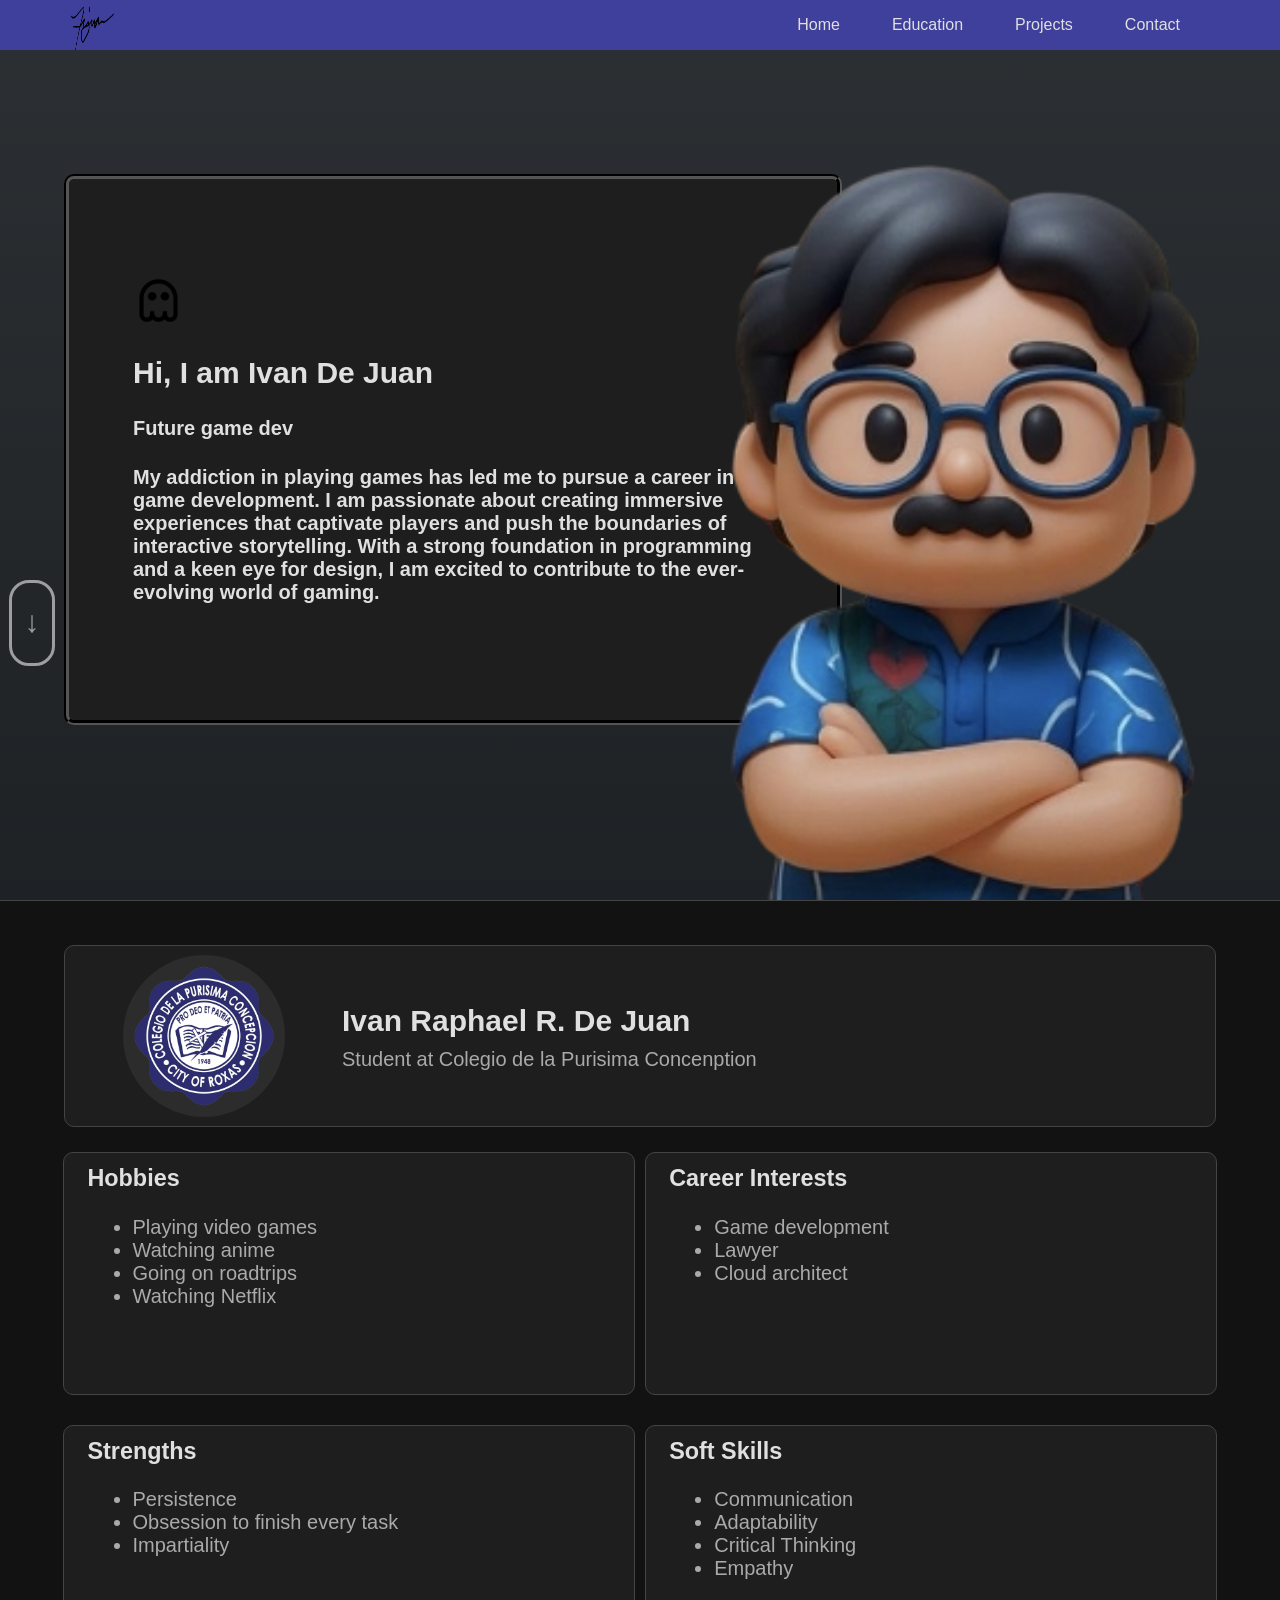
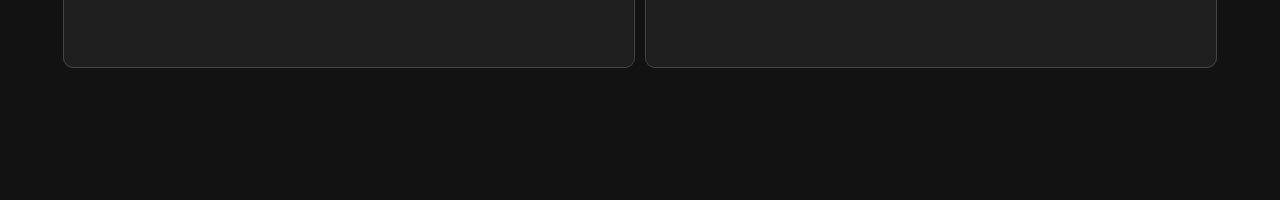
<file: Resume/index.html>
<!DOCTYPE html>
<html lang="en">
<head>
    <meta charset="UTF-8">
    <meta name="viewport" content="width=device-width, initial-scale=1.0">
    <title>Profile Resume</title>
    <link rel="stylesheet" href="style.css">
    <script src="script.js" defer></script>
</head>
<body>

    <!-- Header Section -->
    <div id="navBar">
        <a href="#home" id="logoName" class="navLinkSection">
            <img src="resources/sign.png" alt="img" class="autograph">
            <span class="NameSite"> </span>
        </a>
        <nav>
            <a href="#home" class="navLinkSection">Home</a>
            <a href="#education" class="navLinkSection">Education</a>
            <a href="#projects" class="navLinkSection">Projects</a>
            <a href="#contact" class="navLinkSection">Contact</a>
        </nav>
    </div>

    <!-- Homepage || Landing Page -->
    <section id="home" class="sections">

        <div class="container_mouse">
            <span class="mouse-btn">
                <a href="#aboutMeContent" class="mouse-scroll">
                    <span class="arrow">&#8595;</span>
                </a>
            </span>
        </div>

        <div id="homeContent" class="homeContent">
            <div id="homeText" class="homeContentDiv">
                <div id="homeText-1">
                    <img src="resources/Pictogrammers-Material-Hand.png" alt="Hand-Wave" class="handWaveimg">
                    <h2>Hi, I am Ivan De Juan</h2>
                    <h4>Future game dev</h4>
                    <p class="objective-statement">
                    My addiction in playing games has led me to pursue a career in game development. 
                    I am passionate about creating immersive experiences that captivate players and push the boundaries of interactive storytelling. 
                    With a strong foundation in programming and a keen eye for design, I am excited to contribute to the ever-evolving world of gaming.
                    </p>
                </div>
            </div>
            <div id="homeImage"  class="homeContentDiv">
                <img src="resources/ImgPose.png" alt="img" class="profilePic">
            </div>           
        </div>

        <div id="aboutMeContent" class="aboutMeContent">
            <div id="aboutMeHeaderDiv">
                <div class="divCpcLogo">
                    <img src="resources/CPC.png" alt="cpclogo" class="cpclogo">
                </div>
                <div class="aboutMeHeaderTexDiv-1">
                    <h2>Ivan Raphael R. De Juan</h2>
                    <h4>Student at Colegio de la Purisima Concenption</h4>
                </div>
            </div>
            <div id="aboutMeGrid">
                <div id="HobbiesDiv" class="aboutMeGridDiv">
                    <h3>Hobbies</h3>
                    <ul id="hobbiesList" class="aboutMeList">
                        <li>Playing video games</li>
                        <li>Watching anime</li>
                        <li>Going on roadtrips</li>
                        <li>Watching Netflix</li>
                    </ul>
                </div>

                <div id="InterestsDiv" class="aboutMeGridDiv">
                    <h3>Career Interests</h3>
                    <ul id="interestList" class="aboutMeList">
                        <li>Game development</li>
                        <li>Lawyer</li>
                        <li>Cloud architect</li>
                    </ul>
                </div>
                
                <div id="StrengthsDiv" class="aboutMeGridDiv">
                    <h3>Strengths</h3>
                    <ul id="strengthsList" class="aboutMeList">
                        <li>Persistence</li>
                        <li>Obsession to finish every task</li>
                        <li>Impartiality</li>
                    </ul>
                </div>
                
                <div id="SoftSkillsDiv" class="aboutMeGridDiv">
                    <h3>Soft Skills</h3>
                    <ul id="softSkillsList" class="aboutMeList">
                        <li>Communication</li>
                        <li>Adaptability</li>
                        <li>Critical Thinking</li>
                        <li>Empathy</li>
                    </ul>
                </div>
            </div>
        </div>
    </section>

    <!-- Education Section -->
    <section id="education" class="sections">
    <div class="educationContent">
        <div class="educContainer scroll-1">
            <div class="card">
                <div class="card__image"></div>
                <div class="card__content">
                    <div class="card__title">Information Technology</div>
                    <div class="card__describe">
                        Colegio de la Purisima Concenption<br>
                        2023 - Present
                    </div>
                </div>
            </div>
            <div class="card">
                <div class="card__image"></div>
                <div class="card__content">
                    <div class="card__title">Senior Highschool: ABM</div>
                    <div class="card__describe">
                        Roosevelt College Inc.<br>
                        2016 - 2018
                    </div>
                </div>
            </div>
            <div class="card">
                <div class="card__image"></div>
                <div class="card__content">
                    <div class="card__title">Junior Highschool</div>
                    <div class="card__describe">
                        Roosevelt College<br>
                        2012 - 2016
                    </div>
                </div>
            </div>
            <div class="card">
                <div class="card__image"></div>
                <div class="card__content">
                    <div class="card__title">Elementary</div>
                    <div class="card__describe">
                        Holy Spirit of Mt. Carmel school<br>
                        2006 - 2012
                    </div>
                </div>
            </div>
        </div>
    </div>
    </section>

    <!-- Projects Section -->
    <section id="projects" class="sections">
        <div class="projectsContent">
            <div class="projects-div">
                <div class="projects-details">
                    <p class="projects-title">Online Booking Program</p>
                    <p class="projects-body">Java OOP based project built to handle ticketing for airlines, train, and ferries.</p>
                </div>
                <button class="projects-link">
                    <a href="https://github.com/mrlbrblck/java_oop.git">More Info</a>
                </button>
            </div>
            <div class="projects-div">
                <div class="projects-details">
                    <p class="projects-title">Movie Collection Program</p>
                    <p class="projects-body">Simple Java-based console application that allows users to manage a collection of movies</p>
                </div>
                <button class="projects-link">
                    <a href="https://github.com/mrlbrblck/java_oop.git">More Info</a>
                </button>
            </div>
            <div class="projects-div">
                <div class="projects-details">
                    <p class="projects-title">Multi Window Java Application</p>
                    <p class="projects-body">A java and c# based program that has multiple functionalities saved in a mysql database.</p>
                </div>
                <button class="projects-link">
                    <a href="https://github.com/mrlbrblck/FinalPath.git">More Info</a>
                </button>
            </div>
            <div class="projects-div">
                <div class="projects-details">
                    <p class="projects-title">User Information System</p>
                    <p class="projects-body">Simple user info system built with c# and a database</p>
                </div>
                <button class="projects-link">
                    <a href="https://github.com/mrlbrblck/UIS.git">More Info</a>
                </button>
            </div>
        </section>


    <!-- Contact Section -->
    <section id="contact" class="sections">
        <div class="contactContent">

            <!-- Instagram Div-->
            <div id="contactDiv-2" class="contactDivs" data-platforms="instagram">
                <div class="contact-info">
                    <div class="Social-card-links">
                        <li id="cs4" class="card-social-icon">
                            <a href="https://www.youtube.com/watch?v=4PTXSKdr40k">
                            <svg viewBox="0 0 16 16">
                            <path d="M8 0C5.829 0 5.556.01 4.703.048 3.85.088 3.269.222 2.76.42a3.917 3.917 0 0 0-1.417.923A3.927 3.927 0 0 0 .42 2.76C.222 3.268.087 3.85.048 4.7.01 5.555 0 5.827 0 8.001c0 2.172.01 2.444.048 3.297.04.852.174 1.433.372 1.942.205.526.478.972.923 1.417.444.445.89.719 1.416.923.51.198 1.09.333 1.942.372C5.555 15.99 5.827 16 8 16s2.444-.01 3.298-.048c.851-.04 1.434-.174 1.943-.372a3.916 3.916 0 0 0 1.416-.923c.445-.445.718-.891.923-1.417.197-.509.332-1.09.372-1.942C15.99 10.445 16 10.173 16 8s-.01-2.445-.048-3.299c-.04-.851-.175-1.433-.372-1.941a3.926 3.926 0 0 0-.923-1.417A3.911 3.911 0 0 0 13.24.42c-.51-.198-1.092-.333-1.943-.372C10.443.01 10.172 0 7.998 0h.003zm-.717 1.442h.718c2.136 0 2.389.007 3.232.046.78.035 1.204.166 1.486.275.373.145.64.319.92.599.28.28.453.546.598.92.11.281.24.705.275 1.485.039.843.047 1.096.047 3.231s-.008 2.389-.047 3.232c-.035.78-.166 1.203-.275 1.485a2.47 2.47 0 0 1-.599.919c-.28.28-.546.453-.92.598-.28.11-.704.24-1.485.276-.843.038-1.096.047-3.232.047s-2.39-.009-3.233-.047c-.78-.036-1.203-.166-1.485-.276a2.478 2.478 0 0 1-.92-.598 2.48 2.48 0 0 1-.6-.92c-.109-.281-.24-.705-.275-1.485-.038-.843-.046-1.096-.046-3.233 0-2.136.008-2.388.046-3.231.036-.78.166-1.204.276-1.486.145-.373.319-.64.599-.92.28-.28.546-.453.92-.598.282-.11.705-.24 1.485-.276.738-.034 1.024-.044 2.515-.045v.002zm4.988 1.328a.96.96 0 1 0 0 1.92.96.96 0 0 0 0-1.92zm-4.27 1.122a4.109 4.109 0 1 0 0 8.217 4.109 4.109 0 0 0 0-8.217zm0 1.441a2.667 2.667 0 1 1 0 5.334 2.667 2.667 0 0 1 0-5.334z"></path>
                            </svg>
                            Instagram</a>
                        </li>
                    </div>
                    </div>
                </div>

            <!-- Github Div-->
            <div id="contactDiv-3" class="contactDivs" data-platforms="github">
                <div class="contact-info">
                    <div class="Social-card-links">
                        <li id="cs3" class="card-social-icon">
                            <a href="https://github.com/mrlbrblck">
                            <svg viewBox="0 0 496 512" xmlns="http://www.w3.org/2000/svg">
                                <path d="M165.9 397.4c0 2-2.3 3.6-5.2 3.6-3.3.3-5.6-1.3-5.6-3.6 0-2 2.3-3.6 5.2-3.6 3-.3 5.6 1.3 5.6 3.6zm-31.1-4.5c-.7 2 1.3 4.3 4.3 4.9 2.6 1 5.6 0 6.2-2s-1.3-4.3-4.3-5.2c-2.6-.7-5.5.3-6.2 2.3zm44.2-1.7c-2.9.7-4.9 2.6-4.6 4.9.3 2 2.9 3.3 5.9 2.6 2.9-.7 4.9-2.6 4.6-4.6-.3-1.9-3-3.2-5.9-2.9zM244.8 8C106.1 8 0 113.3 0 252c0 110.9 69.8 205.8 169.5 239.2 12.8 2.3 17.3-5.6 17.3-12.1 0-6.2-.3-40.4-.3-61.4 0 0-70 15-84.7-29.8 0 0-11.4-29.1-27.8-36.6 0 0-22.9-15.7 1.6-15.4 0 0 24.9 2 38.6 25.8 21.9 38.6 58.6 27.5 72.9 20.9 2.3-16 8.8-27.1 16-33.7-55.9-6.2-112.3-14.3-112.3-110.5 0-27.5 7.6-41.3 23.6-58.9-2.6-6.5-11.1-33.3 2.6-67.9 20.9-6.5 69 27 69 27 20-5.6 41.5-8.5 62.8-8.5s42.8 2.9 62.8 8.5c0 0 48.1-33.6 69-27 13.7 34.7 5.2 61.4 2.6 67.9 16 17.7 25.8 31.5 25.8 58.9 0 96.5-58.9 104.2-114.8 110.5 9.2 7.9 17 22.9 17 46.4 0 33.7-.3 75.4-.3 83.6 0 6.5 4.6 14.4 17.3 12.1C428.2 457.8 496 362.9 496 252 496 113.3 383.5 8 244.8 8zM97.2 352.9c-1.3 1-1 3.3.7 5.2 1.6 1.6 3.9 2.3 5.2 1 1.3-1 1-3.3-.7-5.2-1.6-1.6-3.9-2.3-5.2-1zm-10.8-8.1c-.7 1.3.3 2.9 2.3 3.9 1.6 1 3.6.7 4.3-.7.7-1.3-.3-2.9-2.3-3.9-2-.6-3.6-.3-4.3.7zm32.4 35.6c-1.6 1.3-1 4.3 1.3 6.2 2.3 2.3 5.2 2.6 6.5 1 1.3-1.3.7-4.3-1.3-6.2-2.2-2.3-5.2-2.6-6.5-1zm-11.4-14.7c-1.6 1-1.6 3.6 0 5.9 1.6 2.3 4.3 3.3 5.6 2.3 1.6-1.3 1.6-3.9 0-6.2-1.4-2.3-4-3.3-5.6-2z"></path>
                            </svg>
                            GitHub</a>
                        </li>
                    </div>
                </div>
            </div>

            <!-- Twitter Div-->
            <div id="contactDiv-4" class="contactDivs" data-platforms="twitter">
                <div class="contact-info">
                    <div class="Social-card-links">
                        <li id="cs1" class="card-social-icon">
                            <a href="https://youtu.be/N7PdSNJYQ5w?si=yDrf7ioElR5KCSZ8">
                            <svg viewBox="0 0 512 512" xmlns="http://www.w3.org/2000/svg">
                                <path d="M459.37 151.716c.325 4.548.325 9.097.325 13.645 0 138.72-105.583 298.558-298.558 298.558-59.452 0-114.68-17.219-161.137-47.106 8.447.974 16.568 1.299 25.34 1.299 49.055 0 94.213-16.568 130.274-44.832-46.132-.975-84.792-31.188-98.112-72.772 6.498.974 12.995 1.624 19.818 1.624 9.421 0 18.843-1.3 27.614-3.573-48.081-9.747-84.143-51.98-84.143-102.985v-1.299c13.969 7.797 30.214 12.67 47.431 13.319-28.264-18.843-46.781-51.005-46.781-87.391 0-19.492 5.197-37.36 14.294-52.954 51.655 63.675 129.3 105.258 216.365 109.807-1.624-7.797-2.599-15.918-2.599-24.04 0-57.828 46.782-104.934 104.934-104.934 30.213 0 57.502 12.67 76.67 33.137 23.715-4.548 46.456-13.32 66.599-25.34-7.798 24.366-24.366 44.833-46.132 57.827 21.117-2.273 41.584-8.122 60.426-16.243-14.292 20.791-32.161 39.308-52.628 54.253z"></path>
                            </svg>
                            Twitter</a>
                        </li>
                    </div>
                </div>
            </div>

            <!-- LinkedIn Div-->
            <div id="contactDiv-5" class="contactDivs" data-platforms="linkedin">
                <div class="contact-info">
                    <div class="Social-card-links">
                        <li id="cs2" class="card-social-icon">
                            <a class="social-links" href="https://www.linkedin.com/in/rphldjn/">
                            <svg viewBox="0 0 448 512" xmlns="http://www.w3.org/2000/svg">
                                <path d="M416 32H31.9C14.3 32 0 46.5 0 64.3v383.4C0 465.5 14.3 480 31.9 480H416c17.6 0 32-14.5 32-32.3V64.3c0-17.8-14.4-32.3-32-32.3zM135.4 416H69V202.2h66.5V416zm-33.2-243c-21.3 0-38.5-17.3-38.5-38.5S80.9 96 102.2 96c21.2 0 38.5 17.3 38.5 38.5 0 21.3-17.2 38.5-38.5 38.5zm282.1 243h-66.4V312c0-24.8-.5-56.7-34.5-56.7-34.6 0-39.9 27-39.9 54.9V416h-66.4V202.2h63.7v29.2h.9c8.9-16.8 30.6-34.5 62.9-34.5 67.2 0 79.7 44.3 79.7 101.9V416z"></path>
                            </svg>
                            LinkedIn</a>
                        </li>
                    </div>
                </div>
            </div>

            <div id="contactDiv-1" class="contactDivs">
                <div class="contact-info">
                    <div class="card-avatar">
                        <img src="resources/ImgPose.png" alt="img">
                    </div>
                    <div class="contact-Name">Ivan</div>
                    <div class="contact-Title">Student</div>
                    <div class="card-email">
                        <div class="contact-email">
                            <li class="icon-email">
                                <svg viewBox="0 0 512 512" xmlns="http://www.w3.org/2000/svg">
                                    <path d="M48 64C21.5 64 0 85.5 0 112c0 15.1 7.1 29.3 19.2 38.4L236.8 313.6c11.4 8.5 27 8.5 38.4 0L492.8 150.4c12.1-9.1 19.2-23.3 19.2-38.4c0-26.5-21.5-48-48-48H48zM0 176V384c0 35.3 28.7 64 64 64H448c35.3 0 64-28.7 64-64V176L294.4 339.2c-22.8 17.1-54 17.1-76.8 0L0 176z"></path>
                                </svg>
                            dejuan.ivanraphael@gmail.com</li>            
                        </div>
                    </div>
                </div>
            </div>
        </div>
    </section>
    
    <!-- Footer Section -->
    <footer id="footer">
        <p id="copyRightText">&copy; 2025 All rights reserved.</p>

        <!-- Instagram -->
        <a href="https://www.youtube.com/watch?v=4PTXSKdr40k" class="socialContainer containerOne">
            <svg class="socialSvg instagramSvg" viewBox="0 0 16 16"> <path d="M8 0C5.829 0 5.556.01 4.703.048 3.85.088 3.269.222 2.76.42a3.917 3.917 0 0 0-1.417.923A3.927 3.927 0 0 0 .42 2.76C.222 3.268.087 3.85.048 4.7.01 5.555 0 5.827 0 8.001c0 2.172.01 2.444.048 3.297.04.852.174 1.433.372 1.942.205.526.478.972.923 1.417.444.445.89.719 1.416.923.51.198 1.09.333 1.942.372C5.555 15.99 5.827 16 8 16s2.444-.01 3.298-.048c.851-.04 1.434-.174 1.943-.372a3.916 3.916 0 0 0 1.416-.923c.445-.445.718-.891.923-1.417.197-.509.332-1.09.372-1.942C15.99 10.445 16 10.173 16 8s-.01-2.445-.048-3.299c-.04-.851-.175-1.433-.372-1.941a3.926 3.926 0 0 0-.923-1.417A3.911 3.911 0 0 0 13.24.42c-.51-.198-1.092-.333-1.943-.372C10.443.01 10.172 0 7.998 0h.003zm-.717 1.442h.718c2.136 0 2.389.007 3.232.046.78.035 1.204.166 1.486.275.373.145.64.319.92.599.28.28.453.546.598.92.11.281.24.705.275 1.485.039.843.047 1.096.047 3.231s-.008 2.389-.047 3.232c-.035.78-.166 1.203-.275 1.485a2.47 2.47 0 0 1-.599.919c-.28.28-.546.453-.92.598-.28.11-.704.24-1.485.276-.843.038-1.096.047-3.232.047s-2.39-.009-3.233-.047c-.78-.036-1.203-.166-1.485-.276a2.478 2.478 0 0 1-.92-.598 2.48 2.48 0 0 1-.6-.92c-.109-.281-.24-.705-.275-1.485-.038-.843-.046-1.096-.046-3.233 0-2.136.008-2.388.046-3.231.036-.78.166-1.204.276-1.486.145-.373.319-.64.599-.92.28-.28.546-.453.92-.598.282-.11.705-.24 1.485-.276.738-.034 1.024-.044 2.515-.045v.002zm4.988 1.328a.96.96 0 1 0 0 1.92.96.96 0 0 0 0-1.92zm-4.27 1.122a4.109 4.109 0 1 0 0 8.217 4.109 4.109 0 0 0 0-8.217zm0 1.441a2.667 2.667 0 1 1 0 5.334 2.667 2.667 0 0 1 0-5.334z"></path> </svg>
        </a>

        <!-- Twitter -->
        <a href="https://youtu.be/N7PdSNJYQ5w?si=yDrf7ioElR5KCSZ8" class="socialContainer containerTwo">
            <svg class="socialSvg twitterSvg" viewBox="0 0 16 16"> <path d="M5.026 15c6.038 0 9.341-5.003 9.341-9.334 0-.14 0-.282-.006-.422A6.685 6.685 0 0 0 16 3.542a6.658 6.658 0 0 1-1.889.518 3.301 3.301 0 0 0 1.447-1.817 6.533 6.533 0 0 1-2.087.793A3.286 3.286 0 0 0 7.875 6.03a9.325 9.325 0 0 1-6.767-3.429 3.289 3.289 0 0 0 1.018 4.382A3.323 3.323 0 0 1 .64 6.575v.045a3.288 3.288 0 0 0 2.632 3.218 3.203 3.203 0 0 1-.865.115 3.23 3.23 0 0 1-.614-.057 3.283 3.283 0 0 0 3.067 2.277A6.588 6.588 0 0 1 .78 13.58a6.32 6.32 0 0 1-.78-.045A9.344 9.344 0 0 0 5.026 15z"></path> </svg>              </a>
        
        <!-- LinkedIn -->
        <a href="https://www.linkedin.com/in/rphldjn/" class="socialContainer containerThree">
            <svg class="socialSvg linkdinSvg" viewBox="0 0 448 512"><path d="M100.28 448H7.4V148.9h92.88zM53.79 108.1C24.09 108.1 0 83.5 0 53.8a53.79 53.79 0 0 1 107.58 0c0 29.7-24.1 54.3-53.79 54.3zM447.9 448h-92.68V302.4c0-34.7-.7-79.2-48.29-79.2-48.29 0-55.69 37.7-55.69 76.7V448h-92.78V148.9h89.08v40.8h1.3c12.4-23.5 42.69-48.3 87.88-48.3 94 0 111.28 61.9 111.28 142.3V448z"></path></svg>
        </a>
        
        <!-- GitHub -->
        <a href="https://github.com/mrlbrblck" class="socialContainer containerFour">
            <svg class="socialSvg githubSvg" viewBox="0 0 16 16">
                <path d="M8 0C3.58 0 0 3.58 0 8c0 3.54 2.29 6.53 5.47 7.59.4.07.55-.17.55-.38 0-.19-.01-.82-.01-1.49-2.01.37-2.53-.49-2.69-.94-.09-.23-.48-.94-.82-1.13-.28-.15-.68-.52-.01-.53.63-.01 1.08.58 1.23.82.72 1.21 1.87.87 2.33.66.07-.52.28-.87.51-1.07-1.78-.2-3.64-.89-3.64-3.95 0-.87.31-1.59.82-2.15-.08-.2-.36-1.01.08-2.1 0 0 .67-.21 2.2.82a7.65 7.65 0 0 1 2-.27c.68 0 1.36.09 2 .27 1.53-1.04 2.2-.82 2.2-.82.44 1.09.16 1.9.08 2.1.51.56.82 1.27.82 2.15 0 3.07-1.87 3.75-3.65 3.95.29.25.54.73.54 1.48 0 1.07-.01 1.93-.01 2.19 0 .21.15.46.55.38A8.013 8.013 0 0 0 16 8c0-4.42-3.58-8-8-8z"/>
            </svg>
        </a> 
    </footer>

</body>
</html>
</file>
<file: Resume/style.css>
body {
    margin: 0;
    box-sizing: border-box;
    font-family: Arial, Helvetica, sans-serif;
    background-color: #121212;
    color: #e0e0e0;
}
html {
    scroll-behavior: smooth;
}

/* for all social containers*/
.socialContainer {
  width: 45px;
  height: 45px;
  border-radius: 10px;
  margin: 2%;
  background-color: rgba(66, 66, 168, 0.9);
  display: flex;
  align-items: center;
  justify-content: center;
  overflow: hidden;
  transition-duration: .3s;
}
/* instagram*/
.containerOne:hover {
  background-color: #d62976;
  transition-duration: .3s;
}
/* twitter*/
.containerTwo:hover {
  background-color: #00acee;
  transition-duration: .3s;
}
/* linkdin*/
.containerThree:hover {
  background-color: #0072b1;
  transition-duration: .3s;
}

/* github */
.containerFour:hover {
  background-color: #282929;
  transition-duration: .3s;
}

.socialContainer:active {
  transform: scale(0.9);
  transition-duration: .3s;
}

.socialSvg {
  width: 30px;
}

.socialSvg path {
  fill: #e0e0e0;
}

.socialContainer:hover .socialSvg {
  animation: slide-in-top 0.3s both;
}

@keyframes slide-in-top {
  0% {
    transform: translateY(-50px);
    opacity: 0;
  }

  100% {
    transform: translateY(0);
    opacity: 1;
  }
}

.container_mouse {
  position: fixed;
  height: 20px;
  margin-bottom: 50%;
  margin-right: 95%;
}
.mouse-btn {
  display: flex;
  flex-direction: column;
  margin: 10px auto;
  width: 40px;
  height: 80px;
  border: 3px solid #9e9e9e;
  border-radius: 20px;
}

.mouse-scroll {
  display: block;
  width: 100%;
  height: 45%;
  margin: auto;
  text-decoration: none;
}

.arrow {
  font-size: 30px;
  display: block;
  color: #9e9e9e;
  transition: transform 0.3s ease;
}

/* Optional: for rotation instead of character swap */
.arrow.rotate-up {
  transform: rotate(180deg);
}

#copyRightText {
    font-size: 0.9rem;
    color: #e0e0e0;
    text-align: center;
    margin-right: 10%;
}

#navBar {
    transition: color 1s, background-color 1s;
    display: flex;
    justify-content: space-between;
    align-items: center;
    background-color: rgba(66, 66, 168, 0.9);
    top: 0;
    height: 50px;
    width: 100%;
    position: fixed;
}

#navBar.transparent {
    transition: color 1s, background-color 1s;
    background-color: transparent;
    -webkit-text-stroke-color: #708090;
    -webkit-text-stroke-width: 0.3px;
}

#navBar.transparent nav a{
    transition: color 1s, background-color 1s;
    color: #e0e0e0;
}
#navBar.transparent nav a:hover{
  background-color: transparent;
  color: #a0a0ff;
}
nav {
    display: flex;
    align-items: center;
    padding-right: 5%;
    overflow: hidden;
}

nav a {
    transition: color 0.5s ease-in;
    margin-right: 20px;
    float: left;
    display: block;
    text-align: center;
    padding: 16px 16px;
    text-decoration: none;
    color: #e0e0e0;
}

nav a:hover {
    background-color: rgba(100, 100, 100, 0.5);
    color: #a0a0ff;
}

#logoName {
    transition: color 0.5s ease-in;
    display: flex;
    align-items: center;
    padding-left: 5%;
    text-decoration: none;
    color: #e0e0e0;
}

.autograph {
    width: 50px;
    height: 50px;
    margin-right: 10px;
}

#footer {
    position: fixed;
    bottom: 0;
    width: 100%;
    height: 10%;
    display: flex;
    align-items: center;
    font-weight: bold;
    text-align: center;
    justify-content: center;
    background-color: rgba(66, 66, 168, 0.95);
    opacity: 0;
    transition: 1s ease-out;
}

#footer:hover {
    transition: 1s ease-in;
    opacity: 0.8;
    visibility: visible;
    background-color: rgba(66, 66, 168);
}

.sections {
    display: none;
    width: 100%;
    height: 100vh;
    align-items: center;
    font-size: 20px;
    font-weight: bold;
    text-align: center;
    justify-content: center;
}

.sections.active {
    display: flex;
}

#education {
  background-image: linear-gradient(
    #2c2f33,
    #232629,
    #1a1d21,
    #121416);
}

html, body {
  scrollbar-width: none;
  -ms-overflow-style: none;   
}
/* Chrome, Safari, Opera */
html::-webkit-scrollbar, body::-webkit-scrollbar {
  display: none;
}

#home.sections.active {
    width: 100%;
    height: 200vh;
    display: flex;
    flex-direction: column;
    justify-content: center;
    align-items: center;
    background-image: linear-gradient(
    #2c2f33,
    #232629,
    #1a1d21,
    #121416);
}
.homeContent{
    display: flex;
    flex-direction: row;
    width: 100%;
    height: 100vh;
    justify-content: center;
    align-items: center;
    border-bottom: 1px solid #444;
}

#homeText-1 {
    width: 100%;
    height: 100%;
    text-align: left;
    margin-left: 10%;
    padding: 10%;
    padding-top: 15%;
    padding-bottom: 15%;
    border: 5px groove #555;
    border-radius: 10px;
    background-color: #1e1e1e;
}

.homeContentDiv{
    width: 50%;
}
#homeImage img{
    width: auto
}

.profilePic {
    width: 100%;
    height: 85%;
}

#homeImage {
    display: flex;
    flex-direction: column;
    justify-content: flex-end;
    align-items: center; 
    height: 100%; 
}

.handWaveimg {
    width: 8%;
    height: 8%;
}

.aboutMeContent{
    display: flex;
    flex-direction: column;
    width: 100%;
    height: 100vh;
    background-color: #121212;
}
#aboutMeHeaderDiv {
    display: flex;
    flex-direction: row;
    align-items: center;
    justify-content: center;
    width: auto;
    height: 20vh;
    border: 1px solid #444;
    border-radius: 10px;
    margin-left: 5%;
    margin-right: 5%;
    margin-top: 3.5%;
    margin-bottom: 1%;
    background-color: #1e1e1e;
}

.aboutMeHeaderTexDiv-1 {
    width: 100%;
    display: flex;
    flex-direction: column;
    text-align: left;
    justify-self: center;
    padding-left: 5%;
}
.aboutMeHeaderTexDiv-1 h2, .aboutMeHeaderTexDiv-1 h4 {
    margin: 0.2em 0;
    color: #e0e0e0;
}

.aboutMeHeaderTexDiv-1 h4 {
    font-weight: normal;
    color: #aaa;
}

.divCpcLogo {
    width: auto;
    height: 90%;
    background: #2c2c2c;
    display: flex;
    align-items: center;
    justify-content: center;
    border-radius: 50%;
    overflow: hidden;
    flex-shrink: 0;
    margin-left: 5%;
}

.cpclogo {
    width: 100%;
    height: 100%;
    object-fit: contain;
    display: block;
}

#aboutMeGrid{
    height: 60vh;
    display: grid;
    gap: 1%;
    grid-template-columns: 1fr 1fr;
    align-items: center;
    justify-items: center;
    margin-left: 5%;
    margin-right: 5%
}

.aboutMeGridDiv {   
    width: 100%;
    height: 90%;
    border: 1px solid #444;
    border-radius: 10px;
    background-color: #1e1e1e;
}

.aboutMeGridDiv h3 {
    text-align: left;
    margin-left: 1em;
    margin-top: 0.5em;
    color: #e0e0e0;
}

.aboutMeList {
    font-weight: normal;
    text-align: left;
    margin-left: 5%;
    margin-top: 0.5em;
    color: #aaa;
}

.scroll-1::-webkit-scrollbar {
  width: 8px;
  height: 8px;
}

.scroll-1::-webkit-scrollbar-thumb {
  border-radius: 20px;
  background: #555;
}

.educContainer * {
  box-sizing: border-box;
  padding: 0;
  margin: 0;
  color: #fff;
}

/*Education Section*/
.educContainer {
  display: flex;
  overflow-x: scroll;
  padding: 24px 0;
  width: 100%;
  scroll-snap-type: x mandatory;
  scroll-padding-top: 24px;
  border-radius: 8px;
  gap: 20px;
  background: #1a1a1a;
  position: relative;
}

.educContainer::before,
.educContainer::after {
  content: "";
  flex: 0 0 24px;
}

.educContainer .card {
  flex: 0 0 300px;
  overflow: hidden;
  border-radius: 8px;
  background-color: #252525;
  scroll-snap-align: start;
  min-width: 300px;
  max-width: 300px;
}

.card .card__image {
  flex: 1;
  height: 140px;
}

/* Gradient backgrounds remain unchanged */

.card .card__content {
  display: flex;
  flex-direction: column;
  gap: 10px;
  padding: 20px;
}

.card .card__content .card__title {
  font-size: 32px;
  color: #fff;
  text-transform: capitalize;
}

.card .card__content .card__describe {
  color: #ddd;
  font-size: 16px;
}

/* Contact Div|| Contact Section */ 
#contact {
    background-image: linear-gradient(
    #2c2f33,
    #232629,
    #1a1d21,
    #121416);
}

.contactContent {
  display: grid;
  place-items: center;
  width: 190px;
  height: 254px;
}

.contactDivs {
  width: 190px;
  height: 254px;
  background: #252525;
  padding: 2rem 2rem;
  transition: box-shadow .3s ease, transform .2s ease;
  display: flex;
  flex-direction: column;
  position: absolute;
  align-items: center;
  justify-content: center;
}

.card-info {
  display: flex;
  flex-direction: column;
  justify-content: center;
  align-items: center;
}

.card-avatar {
  background: radial-gradient(
    #006a74,
    #098896,
    #009db9,
    #009db9
    );
  width: 90px;
  height: 90px;
  border: solid 2px #555;
  border-radius: 50%;
  transition: transform .2s ease;
  margin: 0 auto 10px auto;
  overflow: hidden;
  display: flex;
  justify-content: center;
}
.card-avatar img {
  margin-top: 5%;
  width: 95%;
  height: 95%;
  object-fit: cover;
  border-radius: 50%;
}

.card-email {
  display: flex;
  width: auto;
  margin-top: 10%;
  text-align: center;
}
.card-email svg{
    padding-left: calc(50% - 12px);
}

.card-social-icon svg {
  display: block;
  height: 50px;
  width: 50px;
  fill: #aaa;
  cursor: pointer;
}

.contact-Name {
  color: #f0f0f0;
  font-size: 1.5em;
  font-weight: 600;
  line-height: 2rem;
  margin-top: 5px;
}

.contact-Title {
  color: #aaa;
  font-size: 1.0em;
}

.contact-title {
  color: #ddd;
  font-size: 1.5em;
  font-weight: 600;
  margin-top: 45%;
  padding-bottom: 5px;
}

.contactDivs:hover {
  box-shadow: 0 10px 50px rgba(0, 0, 0, 0.3);
}

.contactDivs:hover .card-info {
  transform: translateY(-5%);
}

.card-avatar:hover {
  transform: scale(1.1);
}

.card-social-icon {
  list-style: none;
  display: flex;
  flex-direction: column;
  align-items: center;
}

#cs1, #cs2, #cs3, #cs4 {
  transform: scale(1.0);
  transition: transform 0.3s ease-out, color 0.5s ease-out;
}
#cs1 svg, #cs2 svg, #cs3 svg, #cs4 svg, #cs1 a, #cs2 a, #cs3 a, #cs4 a {
  transition: fill 0.5s ease-out, color 0.5s ease-out;
}
#cs1 a, #cs2 a, #cs3 a, #cs4 a {
  list-style: none;
  color: #aaa;
  font-size: 0.9em;
  display: flex;
  flex-direction: column;
  align-items: center;
  justify-items: center;
  justify-content: center;
  text-decoration: none;
}

#cs1:hover {
  transform: scale(1.7);
  color: #00acee;
  transition: transform 0.3s ease-in,  color 0.3s ease-in;
}
#cs1:hover svg, #cs1:hover a{
  transition: color 0.3s ease-in;
  color: #00acee;
  fill: #00acee;
}

#cs2:hover {
  transform: scale(1.7);
  transition: transform 0.3s ease-in;
  transition: transform 0.3s ease-in,  color 0.3s ease-in;
  fill: #0072b1;
  color: #0072b1;
}
#cs2:hover svg, #cs2:hover a {
  transition: transform 0.3s ease-in,  color 0.3s ease-in;
  fill: #0072b1;
  color: #0072b1;
}

#cs3:hover {
  transform: scale(1.7);
  transition: transform 0.3s ease-in;
}
#cs3:hover svg, #cs3:hover a{
  transition: transform 0.3s ease-in,  color 0.3s ease-in;
  fill: #ddd;
  color: #ddd;
}

#cs4:hover {
  transform: scale(1.7);
  transition: transform 0.3s ease-in;
}
#cs4:hover svg, #cs4:hover a{
  transition: transform 0.3s ease-in,  color 0.3s ease-in;
  fill: #d62976;
  color: #d62976;
}

.icon-email {
  list-style: none;
}
.icon-email svg {
  display: block;
  height: 24px;
  width: 24px;
  fill: #aaa;
}
.contact-email {
  color: #ddd;
  font-size: 0.6em;
}
.Email-title {
    display: flex;
}

.card-social-icon {
    width: 100%;
    height: 100%;
    display: flex;
    flex-direction: column;
    align-items: center;
    justify-content: flex-start;
}

.Social-card-links {
    justify-content: flex-start;
    width: 100%;
    height: 100%;
    display: flex;
    flex-direction: column;
    align-items: center;
    text-align: center;
    padding-top: 0px;
}

.social-links{
    margin: 2em 0;
}

.contactDivs {
  transition: background-color 1s ease-out, transform 1.5s ease;
}
.contactDivs:hover {
  background-color: #1e1e1e;
  transform: scale(1.05);
  transition: background-color 0.5s ease-in, transform 0.5s ease-in;
}
/* Education Section */
#education.sections.active {
    width: 100%;
    height: 100vh;
    display: flex;
    flex-direction: column;
    justify-content: center;
    align-items: center;
    background-image: linear-gradient(
    #2c2f33,
    #232629,
    #1a1d21,
    #121416);
}
/* Projects Section*/
#projects {
  background-image: linear-gradient(
    #2c2f33,
    #232629,
    #1a1d21,
    #121416);
}

.projectsContent {
  place-items: center;
  width: 70%;
  display: grid;
  grid-template-columns: repeat(3, 1fr);
  grid-template-rows: repeat(2, auto);
  gap: 5%;
  padding: 5%;
}

.projects-div {
 width: 260px;
 height: 170px;
 border-radius: 20px;
 background: #252525;
 position: relative;
 padding: 1.8rem;
 border: 2px solid #444;
 transition: 0.5s ease-out;
 overflow: visible;
}

.projects-details {
 color: #e0e0e0;
 height: 100%;
 gap: .5em;
 display: grid;
 place-content: center;
}

.projects-link {
 transform: translate(-50%, 125%);
 width: 60%;
 border-radius: 1rem;
 border: none;
 background-color: #006a74;
 color: #fff;
 font-size: 1rem;
 padding: .5rem 1rem;
 position: absolute;
 left: 50%;
 bottom: 0;
 opacity: 0;
 transition: 0.3s ease-out;
}

.projects-link a {
 color: #fff;
 text-decoration: none;
}

.projects-body {
 color: #aaa;
}

/*Text*/
.projects-title {
 font-size: 1.5em;
 font-weight: bold;
}

/*Hover*/
.projects-div:hover {
 border-color: #008793;
 box-shadow: 0 4px 18px 0 rgba(0, 0, 0, 0.4);
}

.projects-div:hover .projects-link {
 transform: translate(-50%, 50%);
 opacity: 1;
}
</file>
